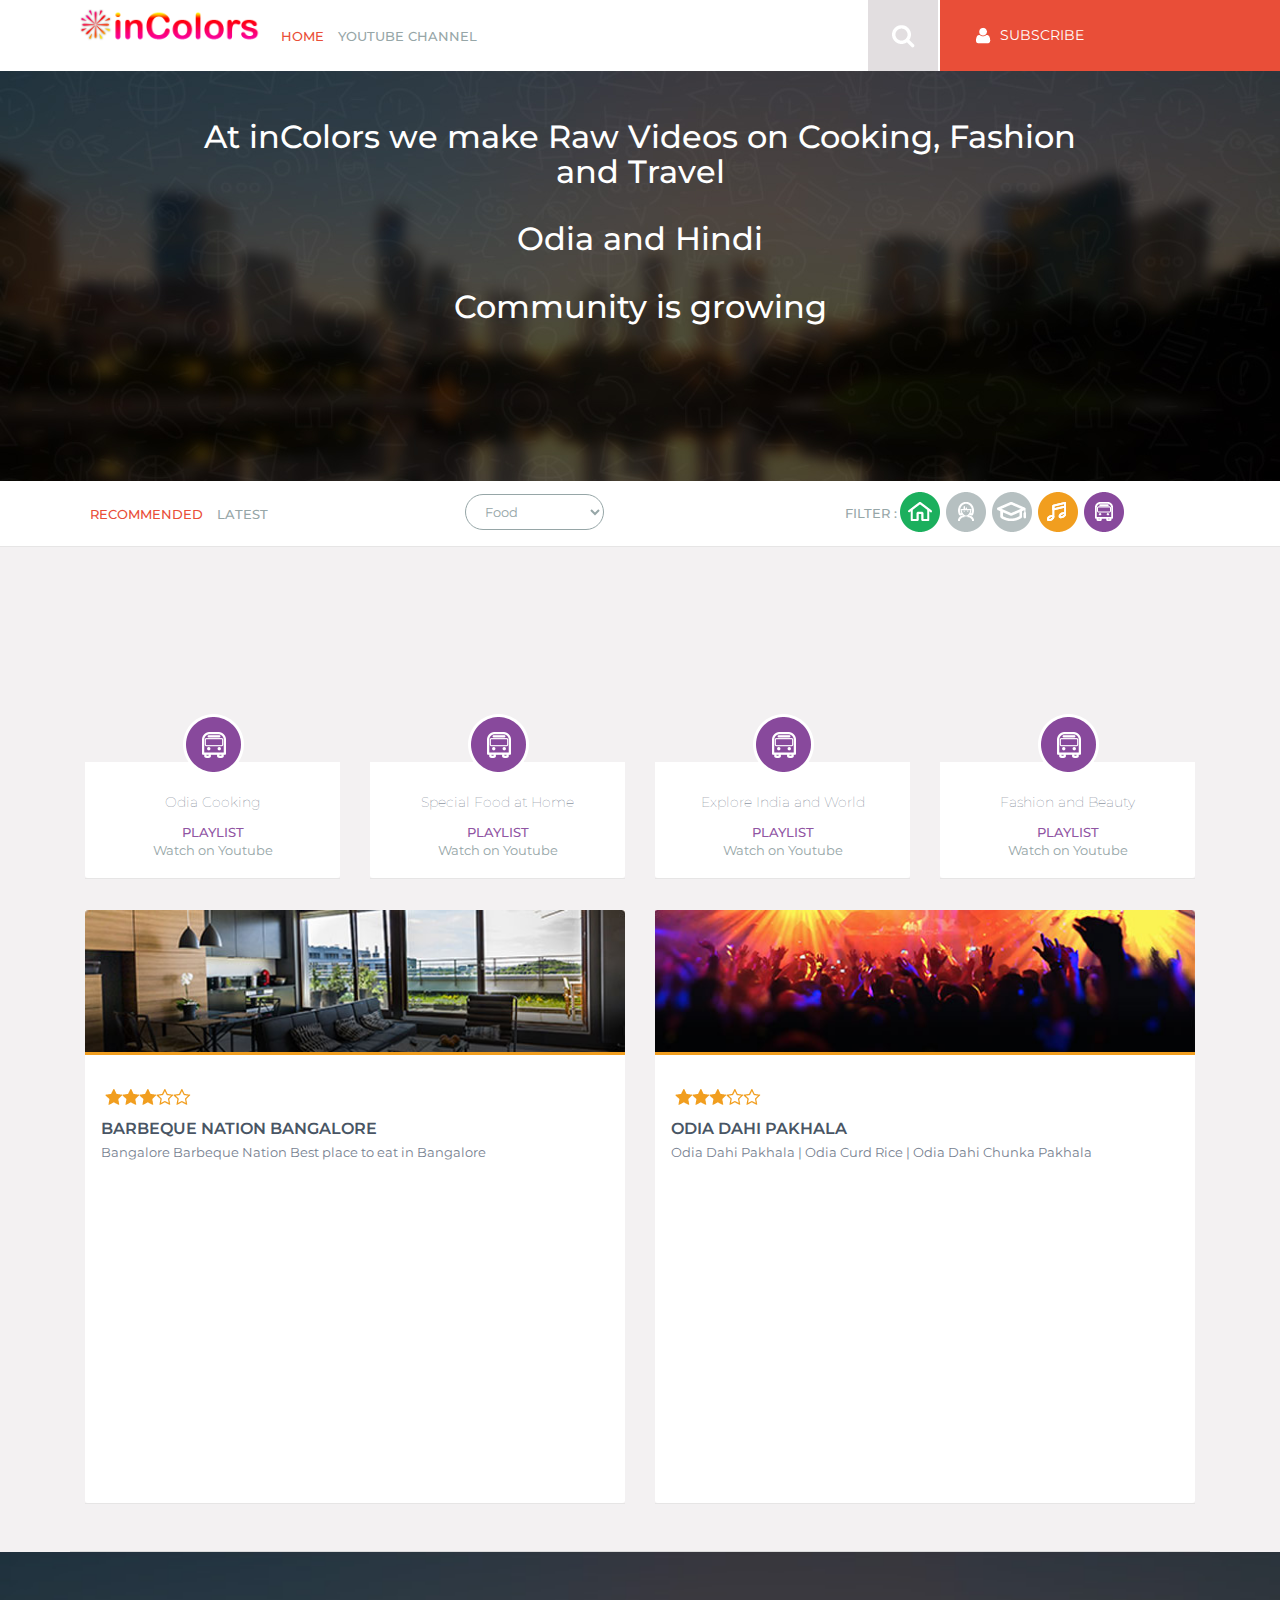
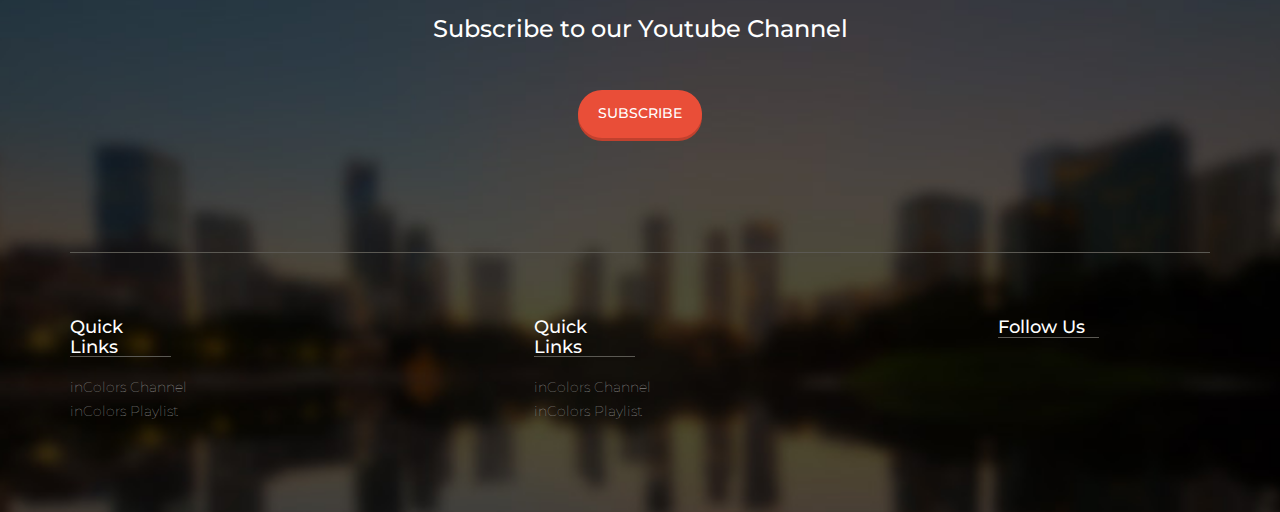
<file: index.html>
<!DOCTYPE HTML>
<html>
<head>
<title>inColors | Youtube Channel | Home</title>
<link href="css/bootstrap.css" rel='stylesheet' type='text/css' />
<!-- jQuery (necessary for Bootstrap's JavaScript plugins) -->
<!-- Custom Theme files -->
<link href="css/style.css" rel='stylesheet' type='text/css' />
<!-- Custom Theme files -->
<meta name="viewport" content="width=device-width, initial-scale=1">
<script type="application/x-javascript"> addEventListener("load", function() { setTimeout(hideURLbar, 0); }, false); function hideURLbar(){ window.scrollTo(0,1); } </script>
<!--webfont-->
<link href='//fonts.googleapis.com/css?family=Montserrat:400,700' rel='stylesheet' type='text/css'>
<script type="text/javascript" src="js/jquery-1.11.1.min.js"></script>
<script type="text/javascript" src="js/login.js"></script>
<script src="js/jquery.easydropdown.js"></script>
<!--Animation-->
<script src="js/wow.min.js"></script>
<link href="css/animate.css" rel='stylesheet' type='text/css' />
<script src="https://apis.google.com/js/platform.js"></script>
<script>
	new WOW().init();
</script>
</head>
<body>
<div class="header">
		   <div class="col-sm-8 header-left">
					 <div class="logo">
						<a href="index.html"><img src="images/logo.png" width="181" alt=""/></a>
					 </div>
					 <div class="menu">
						  <a class="toggleMenu" href="#"><img src="images/nav.png" alt="" /></a>
						    <ul class="nav" id="nav">
						    	<li class="active"><a href="index.html">Home</a></li>
						    	<li><a href="https://www.youtube.com/channel/UCFCqrcxx0D5yYL9Q-RS0pSg">Youtube Channel</a></li>
								<div class="clearfix"></div>
							</ul>
							<script type="text/javascript" src="js/responsive-nav.js"></script>
				    </div>	
				     <!-- start search-->
				      <div class="search-box">
							<div id="sb-search" class="sb-search">
								<form action="https://www.youtube.com/channel/UCFCqrcxx0D5yYL9Q-RS0pSg/search?query=">
									<input class="sb-search-input" placeholder="Search Videos on Youtube" type="text" name="query" id="search">
									<input class="sb-search-submit" type="submit" value="">
									<span class="sb-icon-search"> </span>
								</form>
							</div>
						</div>
						<!----search-scripts---->
						<script src="js/classie.js"></script>
						<script src="js/uisearch.js"></script>
						<script>
							new UISearch( document.getElementById( 'sb-search' ) );
						</script>
						<!----//search-scripts---->						
	    		    <div class="clearfix"></div>
	    	    </div>
	            <div class="col-sm-4 header_right">
	    		      <div id="loginContainer"><a href="#" id="loginButton"><img src="images/login.png"><span>Subscribe</span></a>
						    <div id="loginBox">                
						        <form id="loginForm">
						                <fieldset id="body">
						                	<fieldset>
						                          <label for="email">Subscribe <b>inColors</b> YouTube</label>
						                    </fieldset>
						                	<div class="g-ytsubscribe" data-channelid="UCFCqrcxx0D5yYL9Q-RS0pSg" data-layout="default" data-count="default"></div>
						            	</fieldset>
							      </form>
				              </div>
			             </div>
		                 <div class="clearfix"></div>
	                 </div>
	                <div class="clearfix"></div>
   </div>
   <div class="banner">
   	  <div class="container_wrap">
   		<h1>At inColors we make Raw Videos on Cooking, Fashion and Travel</h1>
		
		<h1>Odia and Hindi</h1>
		<h1>Community is growing</h1>
   	           		
   		    <div class="clearfix"></div>
         </div>
   </div>
   <div class="content_top">
   	  <div class="container">
   		<div class="col-md-4 bottom_nav">
   		   <div class="content_menu">
				<ul>
					<li class="active"><a href="#">Recommended</a></li> 
					<li><a href="#">Latest</a></li> 
				</ul>
			</div>
		</div>
		<div class="col-md-4 content_dropdown1">
		   <div class="content_dropdown">    
			  <select>
					<option selected="dropdown" tabindex="9" style="display:none;color:#eee;">Food</option>
					<option>Cooking</option>
					<option>Travel</option>		
			  </select>
		      
		     </div>
		</div>
		<div class="col-md-4 filter_grid">
			<ul class="filter">
				<li class="fil">Filter :</li>
				<li><a href=""> <i class="icon1"> </i> </a></li>
				<li><a href=""> <i class="icon2"> </i> </a></li>
				<li><a href=""> <i class="icon3"> </i> </a></li>
				<li><a href=""> <i class="icon4"> </i> </a></li>
				<li><a href=""> <i class="icon5"> </i> </a></li>
			</ul>
		</div>
   	</div>
   </div>
   <div class="content_middle">
   	  <div class="container">
   	    <div class="content_middle_box">
          <div class="top_grid">
   			<div class="col-md-3">
   			  <div class="grid1">
   				<div class="view view-first">
                  <div class="index_img2">
				  <iframe width="260" height="160" src="https://www.youtube.com/embed/bXMzLc_SkeU" frameborder="0" allow="accelerometer; autoplay; encrypted-media; gyroscope; picture-in-picture" allowfullscreen></iframe>
				  </div>
   				     <div class="mask">
                        <div class="info"><i class="search"> </i> Show More</div>
                        <ul class="mask_img">
                        	<li class="star"><img src="images/star.png" alt=""/></li>
                        	<li class="set"><img src="images/set.png" alt=""/></li>
                        	<div class="clearfix"> </div>
                        </ul>
                      </div>
                  </div> 
                 <i class="home2"> </i>
   				 <div class="inner_wrap">
   				 	<h3>Odia Cooking</h3>
   				 	<ul class="star1">
   				 	  <h4 class="blue">Playlist</h4>
   				 	  <li><a href="https://www.youtube.com/watch?v=bXMzLc_SkeU&list=PL4q0SC53GoeEn3hyVuKzhDwO9JfQ3QZKv">Watch on Youtube</a></li>
   				 	</ul>
   				 </div>
   			   </div>
   			</div>
   			<div class="col-md-3">
   			  <div class="grid1">
   				<div class="view view-first">
                  <div class="index_img2">
				  <iframe width="260" height="160" src="https://www.youtube.com/embed/87QairvYebU" frameborder="0" allow="accelerometer; autoplay; encrypted-media; gyroscope; picture-in-picture" allowfullscreen></iframe>
				  </div>
   				     <div class="mask">
                        <div class="info"><i class="search"> </i> Show More</div>
                        <ul class="mask_img">
                        	<li class="star"><img src="images/star.png" alt=""/></li>
                        	<li class="set"><img src="images/set.png" alt=""/></li>
                        	<div class="clearfix"> </div>
                        </ul>
                      </div>
                  </div> 
                 <i class="home2"> </i>
   				 <div class="inner_wrap">
   				 	<h3>Special Food at Home</h3>
   				 	<ul class="star1">
   				 	  <h4 class="blue">Playlist</h4>
   				 	  <li><a href="https://www.youtube.com/watch?v=87QairvYebU&list=PL4q0SC53GoeG2iR4RNke9VscEY4p1LblG">Watch on Youtube</a></li>
   				 	</ul>
   				 </div>
   			   </div>
   			</div>
   			<div class="col-md-3">
   			  <div class="grid1">
   				<div class="view view-first">
                  <div class="index_img2">
				  <iframe width="260" height="160" src="https://www.youtube.com/embed/0aWUbunIUKk" frameborder="0" allow="accelerometer; autoplay; encrypted-media; gyroscope; picture-in-picture" allowfullscreen></iframe>
				  </div>
   				     <div class="mask">
                        <div class="info"><i class="search"> </i> Show More</div>
                        <ul class="mask_img">
                        	<li class="star"><img src="images/star.png" alt=""/></li>
                        	<li class="set"><img src="images/set.png" alt=""/></li>
                        	<div class="clearfix"> </div>
                        </ul>
                      </div>
                  </div> 
                 <i class="home2"> </i>
   				 <div class="inner_wrap">
   				 	<h3>Explore India and World</h3>
   				 	<ul class="star1">
   				 	  <h4 class="blue">Playlist</h4>
   				 	  <li><a href="https://www.youtube.com/watch?v=0aWUbunIUKk&list=PL4q0SC53GoeH4bpI7s-R5b1-N535ARl3E">Watch on Youtube</a></li>
   				 	</ul>
   				 </div>
   			   </div>
   			</div>
   			<div class="col-md-3">
   			  <div class="grid1">
   				<div class="view view-first">
                  <div class="index_img2">
				  <iframe width="260" height="160" src="https://www.youtube.com/embed/yusXaWeLIck" frameborder="0" allow="accelerometer; autoplay; encrypted-media; gyroscope; picture-in-picture" allowfullscreen></iframe>
				  </div>
   				     <div class="mask">
                        <div class="info"><i class="search"> </i> Show More</div>
                        <ul class="mask_img">
                        	<li class="star"><img src="images/star.png" alt=""/></li>
                        	<li class="set"><img src="images/set.png" alt=""/></li>
                        	<div class="clearfix"> </div>
                        </ul>
                      </div>
                  </div> 
                 <i class="home2"> </i>
   				 <div class="inner_wrap">
   				 	<h3>Fashion and Beauty</h3>
   				 	<ul class="star1">
   				 	  <h4 class="blue">Playlist</h4>
   				 	  <li><a href="https://www.youtube.com/watch?v=yusXaWeLIck&list=PL4q0SC53GoeFrOLyq8i9FNSKXWtcyL1SN">Watch on Youtube</a></li>
   				 	</ul>
   				 </div>
   			   </div>
   			</div>
   			<div class="clearfix"> </div>
   		</div>
   	    
   		
   		<div class="bottom_grid wow bounce" data-wow-delay="0.4s">
   		  <div class="col-md-6">
   			   <div class="grid1">
   			     <div class="index_img1"><img src="images/pic4.jpg" class="img-responsive" alt=""/></div>
   				  <div class="inner_wrap1">
   				 	<ul class="item_module">
   				 	 	<li class="module_right">
   				 	 		<img src="images/m_star.png" class="img-responsive" alt=""/>
   				 	 		<h5>Barbeque Nation Bangalore</h5>
   				 	 		<p>
									Bangalore Barbeque Nation
									Best place to eat in Bangalore
							</p>
							<p>
						
							<iframe width="500" height="315" src="https://www.youtube.com/embed/bmmMIgM4Qpw" frameborder="0" allow="accelerometer; autoplay; encrypted-media; gyroscope; picture-in-picture" allowfullscreen></iframe>
							</p>							
   				 	 	</li>
   				 	 	<div class="clearfix"> </div>
   				 	 </ul>
   				  </div>
   			   </div>
   			</div>
   			
   			<div class="col-md-6">
   			   <div class="grid1">
   			     <div class="index_img1"><img src="images/pic5.jpg" class="img-responsive" alt=""/></div>
   				  <div class="inner_wrap1">
   				 	<ul class="item_module">
   				 	 	<li class="module_right">
   				 	 		<img src="images/m_star.png" class="img-responsive" alt=""/>
   				 	 		<h5>Odia Dahi Pakhala</h5>
   				 	 		<p>
									Odia Dahi Pakhala | Odia Curd Rice | Odia Dahi Chunka Pakhala
							</p>
							<p>
						
							<iframe width="500" height="315" src="https://www.youtube.com/embed/N_e_l1SDwQI" frameborder="0" allow="accelerometer; autoplay; encrypted-media; gyroscope; picture-in-picture" allowfullscreen></iframe>
							</p>							
   				 	 	</li>
   				 	 	<div class="clearfix"> </div>
   				 	 </ul>
   				  </div>
   			   </div>
   			</div>		
   			<div class="clearfix"></div>
   			</div>
   		  </div>
   		  
   		  </div>
   	  </div>
   </div>
   <div class="footer">
   	<div class="container">
   	 <div class="footer_top">
   	   <h3>Subscribe to our Youtube Channel</h3>
   	   <form action="https://www.youtube.com/channel/UCFCqrcxx0D5yYL9Q-RS0pSg?sub_confirmation=1">
		
		    <label class="btn1 btn2 btn-2 btn-2g"> <input name="submit" type="submit" id="submit" value="Subscribe"> </label>
		    <div class="clearfix"> </div>
			 	    
	   </form>
	   
	    <br /><br />
	   	<script type="text/javascript" language="javascript">
		  var aax_size='728x90';
		  var aax_pubname = 'incolors-21';
		  var aax_src='302';
		</script>
		<script type="text/javascript" language="javascript" src="http://c.amazon-adsystem.com/aax2/assoc.js"></script>
	  </div>
	  <div class="footer_grids">
	     <div class="footer-grid">
			<h4>Quick Links</h4>
			<ul class="list1">
				<li><a href="https://www.youtube.com/channel/UCFCqrcxx0D5yYL9Q-RS0pSg">inColors Channel</a></li>
				<li><a href="https://www.youtube.com/channel/UCFCqrcxx0D5yYL9Q-RS0pSg/playlists">inColors Playlist</a></li>
			</ul>
		  </div>
		  <div class="footer-grid">
			<h4>Quick Links</h4>
			<ul class="list1">
				<li><a href="https://www.youtube.com/channel/UCFCqrcxx0D5yYL9Q-RS0pSg">inColors Channel</a></li>
				<li><a href="https://www.youtube.com/channel/UCFCqrcxx0D5yYL9Q-RS0pSg/playlists">inColors Playlist</a></li>
			</ul>
		  </div>
		  <div class="footer-grid last_grid">
			<h4>Follow Us</h4>
			<ul class="footer_social wow fadeInLeft" data-wow-delay="0.4s">
			  <li><a href="https://www.youtube.com/channel/UCFCqrcxx0D5yYL9Q-RS0pSg"><i class="u_tube"> </i> </a></li>
		 	</ul>
		 	<div class="copy wow fadeInRight" data-wow-delay="0.4s">
              <p>© inColors Creative </p>
	        </div>
		  </div>
		  <div class="clearfix"> </div>
	   </div>
      </div>
   </div>
</body>
</html>
</file>
<file: css/style.css>
h4, h5, h6,
h1, h2, h3 {margin-top: 0;}
ul, ol {margin: 0;}
p {margin: 0;}
html, body{
   font-family: 'Montserrat', sans-serif;
   font-size: 100%;
   background:#fff; 
}
body a{
	transition:0.5s all;
	-webkit-transition:0.5s all;
	-moz-transition:0.5s all;
	-o-transition:0.5s all;
	-ms-transition:0.5s all;
}
.header{
	background:#fff;
	padding:0;
	margin-left: 16em;
}
.header-left{
	/*--float: left;
	width:65.55555%;--*/
	padding: 9px 0;
}
.search-box {
	float: left;
}
.logo{
	float: left;
	margin-right: 5%;
	width: 19.5555%;
}
.menu{
	 float:left;
	 margin: 13px 0 0;
	 width:74.5555%;
}
.menu li{
	display:inline-block;
}
.menu li:first-child{
   	margin-left:0;
}
.menu li a{
  	display: block;
	font-size: 0.85em;
	text-transform: uppercase;
	margin: 5px 10px;
	color:#96a6a7;
	padding:0;
	-webkit-transition: all 0.3s ease;
	-moz-transition: all 0.3s ease;
	-o-transition: all 0.3s ease;
	transition: all 0.3s ease;
	font-weight:500;
}
.menu li a:hover ,.menu li.active a{
	 background:#fff;
	 color:#e94e38;
} 
#nav .current a {
	 color:red;
}
.toggleMenu {
    display:  none;
  	padding:4px 5px 0px 5px;
}
.nav:before,
.nav:after {
    content: " "; 
    display: table; 
}
.nav:after {
    clear: both;
}
.nav ul {
    list-style: none;
}
@media screen and (max-width:800px) {
	.active {
        display: block;
    }
    .menu li a{
    	text-align:left;
    	border-radius:0;
    	-webkit-border-radius:0;
    	-moz-border-radius:0;
    	-o-border-radius:0;
    }
    .nav {
	    list-style: none;
		width: 95%;
		position: absolute;
		right: 20px;
		background: #222;
		top: 72px;
		z-index: 111;
    }
    .nav:after {
		content: '';
		position: absolute;
		right:18px;
		top: -9px;
		border-left:10px solid rgba(0, 0, 0, 0);
		border-right:10px solid rgba(0, 0, 0, 0);
		border-bottom:10px solid #333;
	}
    .menu li a span.messages{
    	text-align:center;
    	top:15px;
    }
    .nav li ul{
    	width:100%;   	
    }
    .menu ul{
    	margin:0;
    }
    .nav > li.hover > ul {
        width:100%;
    }
    .nav > li {
        float: none;
        display:block;
    }
    .nav ul {
        display: block;
        width: 100%;
    }
   .nav > li.hover > ul , .nav li li.hover ul {
        position: static;
    }
    .nav li a{
    	border-top:1px solid #333;
    }
     .nav li:first-child a{
     	border-top:none;
     }
 }
.header_right{
	/*--float:right;
	width:32.5555%;--*/
	padding:0;
}
.sb-search {
	position: absolute;
	top:0;
	right:-10px;
	width: 0%;
	min-width:70px;
	height:71px;
	float: right;
	overflow: hidden;
	-webkit-transition: width 0.3s;
	-moz-transition: width 0.3s;
	transition: width 0.3s;
	-webkit-backface-visibility: hidden;
}
.sb-search-input {
	position: absolute;
	top: 0;
	left: 0px;
	border: none;
	outline: none;
	background:#e94e38;
	width: 100%;
	height:71px;
	margin: 0;
	z-index: 10;
	padding: 5px 20px;
	font-size: 13px;
	color: #ffffff;
}
.sb-search-input::-webkit-input-placeholder {
	color: #ffffff;
}
.sb-search-input:-moz-placeholder {
	color: #ffffff;
}
.sb-search-input::-moz-placeholder {
	color: #efb480;
}
.sb-search-input:-ms-input-placeholder {
	color: #ffffff;
}
.sb-icon-search,.sb-search-submit  {
	width:70px;
	height:71px;
	display: block;
	position: absolute;
	right: 0;
	top: 0;
	padding: 0;
	margin: 0;
	line-height:71px;
	text-align: center;
	cursor: pointer;
}
.sb-search-submit {
	background: #333 url('../images/h_search.png') no-repeat 21px 22px;
	-ms-filter: "progid:DXImageTransform.Microsoft.Alpha(Opacity=0)"; /* IE 8 */
    filter: alpha(opacity=0); /* IE 5-7 */
   	color: transparent;
	border: none;
	outline: none;
	z-index: -1;
	-webkit-appearance: none;
}
.sb-icon-search {
	color: #FFF;
	background:#e2dee0 url('../images/h_search.png') no-repeat 21px 22px;
	z-index: 90;
}
/* Open state */
.sb-search.sb-search-open,.no-js .sb-search {
	width:40%;
}
.sb-search.sb-search-open .sb-icon-search,.no-js .sb-search .sb-icon-search {
	color: #fff;
	z-index: 11;
}
.sb-search.sb-search-open .sb-search-submit,.no-js .sb-search .sb-search-submit {
	z-index: 90;
}
/********** Login *************/
#loginContainer {
    position:relative;
    background:#e94e38;
    padding:1.5em 2em;
}
#loginContainer a span{
   padding:0px 0px 0 5px;
	color: #fff;
	text-transform: uppercase;
	font-size: 0.85em;
}
/* Login Button */
#loginButton { 
    display:inline-block;  
    position:relative;
    z-index:30;
    cursor:pointer;
}
/* Login Box */
#loginBox {
    position:absolute;
	top:81px;
	left:0;
    display:none;
    z-index:29;
}
#loginForm:after {
	content: '';
	position: absolute;
	right: 25px;
	top: -10px;
	border-left:10px solid rgba(0, 0, 0, 0);
	border-right:10px solid rgba(0, 0, 0, 0);
	border-bottom: 10px solid #f0f0f0;
}
/* Login Form */
#loginForm {
	width: 451px;
	background: #fff;
	border: none;
}
#loginForm fieldset {
    margin:0 0 15px 0;
    display:block;
    border:0;
    padding:0;
}
fieldset#body {
    border-radius:3px;
    -webkit-border-radius:3px;
    -moz-border-radius:3px;
    -o-border-radius:3px;
    padding:15px 15px;
    margin:0;
}
#loginForm #checkbox {
    width:auto;
    margin:3px 6px 0 0;
    float:left;
    padding:0;
    border:0;
    *margin:-3px 9px 0 0; /* IE7 Fix */
}
#body label {
    color:#000;
    margin:10px 0 0 0;
    display:block;
    float:left;
    font-size:0.85em;
    font-weight: 400;
}
#loginForm #body fieldset label{
    display:block;
    float:none;
    margin:0 0 6px 0;
}
#body label i{
	color:#000;
	font-size:1em;
	font-style:normal;
}
/* Default Input */
#loginForm input {
    width:92%;
    border:1px solid #DADADA;
	color: #222;
	background:#FFF;
    padding:6px;
	font-size: 0.8125em;
    -webkit-apperance:none;
}
/* Sign In Button */
#loginForm #login {
	width: auto;
	float: left;
	background: #e94e38;
	color:#fff;
	font-size: 0.8725em;
	padding: 8px 20px;
	border: none;
	margin: 0 12px 0 0;
	cursor: pointer;
	transition: all .5s;
	-webkit-transition: all .5s;
	-moz-transition: all .5s;
	-o-transition: all .5s;
}
#loginForm #login:hover {
	background:#1db05e;
}
/* Forgot your password */
#loginForm span{
    display:block;
    padding:0px 0px 15px 15px;
}
#loginForm span a{
	color:#000;
	font-size:0.85em;
    font-weight:500;
    background: none;
	border: none;
	box-shadow: none;
}
#loginForm span a:hover{
	text-decoration:underline;
}
input:focus {
    outline:none;
}
a#loginButton img {
	vertical-align: bottom;
}
.banner{
	background: url(../images/banner.jpg) no-repeat center top;
	background-size:cover;
	-webkit-background-size:cover;
	-moz-background-size:cover;
	-o-background-size:cover;
	min-height:410px;
	text-align:center;
	padding-top:3em;
}
.container_wrap{
	margin:0 auto;
	width:70%;
}
.dropdown-buttons{
	margin-bottom: 1em;
}
.banner h1{
	color: #fff;
	font-size: 2em;
	font-weight: 500;
	margin-bottom: 1em;
}
.banner input[type="text"] {
	background: rgba(111, 111, 111, 0.17);
	transition: border-color 0.3s;
	-o-transition: border-color 0.3s;
	-ms-transition: border-color 0.3s;
	-moz-transition: border-color 0.3s;
	-webkit-transition: border-color 0.3s;
	-webkit-appearance: none;
	border: 1px solid #5b5953;
	outline: none;
	font-size: 1.1em;
	padding: 17px;
	color: #fff;
	width: 47%;
	text-transform: lowercase;
	border-radius: 100px;
	-webkit-border-radius: 100px;
	-moz-border-radius: 100px;
	-o-border-radius: 100px;
	font-weight: 300;
	margin-bottom: 2em;
}
/**** Drop Down *********/
.dropdown-button select {
    width: 90%;
    outline: none;
    color: #fff;
    font-size: 1.1em;
    border: 1px solid #635656;
    padding: 14px 0px 14px 25px;
    border-radius: 50px;
    background: none;
}
option {
    background: #E94E38;
	color:#fff;
}
.content_dropdown select {
    width: 90%;
    outline: none;
    color: #96a6a7;
    font-size: 0.8125em;
    border: 1px solid #96a6a7;
    padding: 8px 0px 8px 15px;
    border-radius: 50px;
    background: none;
}
/**** Drop Down *********/
/* PREFIXED CSS */
.flat,
.flat div,
.flat li,
.flat div::after,
.flat .carat,
.flat .carat:after,
.flat .selected::after,
.flat:after{
	/*---webkit-transition: all 150ms ease-in-out;
	-moz-transition: all 150ms ease-in-out;
	-ms-transition: all 150ms ease-in-out;
	transition: all 150ms ease-in-out;--*/
}
.flat .selected::after,
.flat.scrollable div::after{
	-webkit-pointer-events: none;
	-moz-pointer-events: none;
	-ms-pointer-events: none;
	pointer-events: none;
}
/* WRAPPER */
.dropdown-button:first-child{
	margin-left:0;
}
.dropdown-button{
	margin-left:25px;
	width:22%;
}
.dropdown-button{
	display:inline-block;
}
.flat{
	position: relative;	
	cursor: pointer;
	font-weight:600;
	background:rgba(111, 111, 111, 0.17);
	color:#898989;
	border-radius:100px;	
	-webkit-border-radius:100px;	
	-moz-border-radius:100px;	
	-o-border-radius:100px;	
	-webkit-user-select: none;
	-moz-user-select: none;
	user-select: none;
	border:1px solid #5b5953;
}
.flat.open{
	z-index: 2;
}
.flat:hover,
.flat.focus{
	color:#666;
}
/* OLD SELECT (HIDDEN) */
.flat .old{
	position: absolute;
	left: 0;
	top: 0;
	height: 0;
	width: 0;
	overflow: hidden;
}
.flat select{
	position: absolute;
	left: 0px;
	top: 0px;
}
.flat.touch select{
	left: 0;
	top: 0;
	width: 100%;
	height: 100%;
	opacity: 0;
}
/* SELECTED FEEDBACK ITEM */ 
.flat .selected {
    color:#fff;
}
.flat .selected,
.flat li{
	display: block;
	font-size: 1.1em;
	padding:14px 0px 14px 25px;
	overflow: hidden;
	white-space: nowrap;
	text-align: left;
	font-weight: 300;
}
.flat .selected::after{
	content: '';
	position: absolute;
	right: 0;
	top: 0;
	bottom: 0;
	padding:20px 20px;
	background:url(../images/img-sprite.png) no-repeat -7px 18px;
	border-radius: 0 5px 5px 0;
	-webkit-border-radius: 0 5px 5px 0;
	-moz-border-radius: 0 5px 5px 0;
	-o-border-radius: 0 5px 5px 0;
}
.flat:hover .selected::after,
.flat.focus .selected::after{
	background:url(../images/img-sprite.png) no-repeat -44px 19px;
}
/* DROP DOWN WRAPPER */
.flat div{
	position: absolute;
	height: 0;
	left: 0;
	right: 0;
	top: 100%;
	margin-top:1px;
	background:#e94e38;
	overflow: hidden;
	opacity: 0;
	color: #FFF;
	border-radius: 5px;
	-webkit-border-radius: 5px;
	-moz-border-radius: 5px;
	-o-border-radius: 5px;
}
/* Height is adjusted by JS on open */
.flat.open div{
	opacity: 1;
	z-index: 2;
}
/* FADE OVERLAY FOR SCROLLING LISTS */
.flat.scrollable div::after{
	content: '';
	position: absolute;
	left: 0;
	right: 0;
	bottom: 0;
	height: 50px;
}
.flat.scrollable.bottom div::after{
	opacity: 0;
}
/* DROP DOWN LIST */
.flat ul{
	position: absolute;
	left: 0;
	top: 0;
	height: 100%;
	width: 100%;
	padding:0;
	list-style: none;
	overflow: hidden;
	border-radius: 5px;
	-webkit-border-radius: 5px;
	-moz-border-radius: 5px;
	-o-border-radius: 5px;
}
.flat.scrollable.open ul{
	overflow-y: auto;
}
/* DROP DOWN LIST ITEMS */
.flat li{
	list-style: none;
	padding: 6px 10px;
	font-size: 1em;
	font-weight: 400;
}
.flat li:last-child {
    border-bottom: 0;
}
/* .focus class is also added on hover */
.flat li:hover{
	background-color:#DD3E27;
}
.flat li.focus{
	background:#DD3E27;
	position: relative;
	z-index: 3;
	color:#FFF;
}
.flat li.active{
    background-color:#DD3E27;
	color: #fff;
}
.quote_button a{
    display:inline-block;
    color:#FFF;
    font-size:1.2em;
    font-weight:400;
    background:#7accc8;
    padding:20px 60px;
    border-bottom:4px solid #45A39E;
    border-radius:3px;
   -webkit-border-radius:3px;
   -moz-border-radius:3px;
   -o-border-radius:3px;
    -webkit-transition: all 0.3s ease;
    -moz-transition: all 0.3s ease;
	-o-transition: all 0.3s ease;
	transition: all 0.3s ease;
}
.banner input[type="submit"], .footer input[type="submit"] {
	-webkit-appearance: none;
	cursor: pointer;
	border: none;
	outline: none;
	background: none;
	text-transform: uppercase;
}
.btn-2g {
	border-radius: 40px;
	-webkit-border-radius: 40px;
	-moz-border-radius: 40px;
	-o-border-radius: 40px;
}
.btn-2 {
	background: #cb4e4e;
	color: #fff;
	box-shadow: 0 3px #c1412e;
	-webkit-transition: none;
	-moz-transition: none;
	transition: none;
}
.btn1 {
	border: none;
	font-family: inherit;
	font-size: inherit;
	color: inherit;
	background: none;
	cursor: pointer;
	padding:15px 30px;
	display: inline-block;
	text-transform: uppercase;
	letter-spacing: 1px;
	font-weight: 500;
	outline: none;
	position: relative;
	-webkit-transition: all 0.3s;
	-moz-transition: all 0.3s;
	transition: all 0.3s;
	background: #e94e38;
	color: #fff;
	font-size: 1.1em;
	text-shadow: -1px 0px 1px rgba(214, 214, 214, 0.59);
	-webkit-text-shadow: -1px 0px 1px rgba(214, 214, 214, 0.59);
	-moz-text-shadow: -1px 0px 1px rgba(214, 214, 214, 0.59);
	-o-text-shadow: -1px 0px 1px rgba(214, 214, 214, 0.59);
}
.btn-2g:hover {
	top: 2px;
}
.btn:after {
	content: '';
	position: absolute;
	z-index: -1;
	-webkit-transition: all 0.3s;
	-moz-transition: all 0.3s;
	transition: all 0.3s;
}
/*--content--*/
.content_top{
	background:#fff;
	padding:13px 0 5px;
	border-bottom: 1px solid #E6E5E5;
}
.content_menu ul{
	margin-top:1px;
	padding:0;
	list-style:none;
}
.content_menu ul li {
	display: inline-block;
}
.content_menu ul li a {
	color: #96a6a7;
	display: block;
	margin: 10px;
	text-transform:uppercase;
	font-size:0.8125em;
	font-weight:500;
}
.content_menu ul li a:hover, .content_menu ul li.active a {
	color:#e94e38;
}
.metro{
	position: relative;	
	cursor: pointer;
	font-weight:600;
	background:#fff;
	color:#898989;
	border-radius:100px;	
	-webkit-border-radius:100px;	
	-moz-border-radius:100px;	
	-o-border-radius:100px;	
	-webkit-user-select: none;
	-moz-user-select: none;
	user-select: none;
	border:1px solid #b2bebe;
}
.metro.open{
	z-index: 2;
}
.metro:hover,
.metro.focus{
	color:#666;
}
/* OLD SELECT (HIDDEN) */
.metro .old{
	position: absolute;
	left: 0;
	top: 0;
	height: 0;
	width: 0;
	overflow: hidden;
}
.metro select{
	position: absolute;
	left: 0px;
	top: 0px;
}
.metro.touch select{
	left: 0;
	top: 0;
	width: 100%;
	height: 100%;
	opacity: 0;
}
/* SELECTED FEEDBACK ITEM */ 
.metro .selected {
    color: #96a6a7;
}
.metro .selected:hover{
	color:#e94e38;
}
.metro .selected,
.metro li{
	display: block;
	font-size:0.8125em;
	padding:8px 0px 8px 15px;
	overflow: hidden;
	white-space: nowrap;
	text-align: left;
	font-weight:500;
	text-transform:uppercase;
}
.metro .selected::after{
	content: '';
	position: absolute;
	right: 0;
	top: 0;
	bottom: 0;
	padding:18px;
	background:url(../images/img-sprite.png) no-repeat -85px 8px;
	border-radius: 0 5px 5px 0;
	-webkit-border-radius: 0 5px 5px 0;
	-moz-border-radius: 0 5px 5px 0;
	-o-border-radius: 0 5px 5px 0;
}
.metro:hover .selected::after,
.metro.focus .selected::after{
	/*-background:url(../images/img-sprite.png) no-repeat -44px 19px;--*/
}
/* DROP DOWN WRAPPER */
.metro div{
	position: absolute;
	height: 0;
	left: 0;
	right: 0;
	top: 100%;
	margin-top:1px;
	background:#e94e38;
	overflow: hidden;
	opacity: 0;
	color: #FFF;
	border-radius: 5px;
	-webkit-border-radius: 5px;
	-moz-border-radius: 5px;
	-o-border-radius: 5px;
}
/* Height is adjusted by JS on open */
.metro.open div{
	opacity: 1;
	z-index: 2;
}
/* FADE OVERLAY FOR SCROLLING LISTS */
.metro.scrollable div::after{
	content: '';
	position: absolute;
	left: 0;
	right: 0;
	bottom: 0;
	height: 50px;
}
.metro.scrollable.bottom div::after{
	opacity: 0;
}
/* DROP DOWN LIST */
.metro ul{
	position: absolute;
	left: 0;
	top: 0;
	height: 100%;
	width: 100%;
	padding:0;
	list-style: none;
	overflow: hidden;
	border-radius: 5px;
	-webkit-border-radius: 5px;
	-moz-border-radius: 5px;
	-o-border-radius: 5px;
}
.metro.scrollable.open ul{
	overflow-y: auto;
}
/* DROP DOWN LIST ITEMS */
.metro li{
	list-style: none;
	padding: 6px 10px;
	font-size:0.85em;
	font-weight: 400;
	text-transform: lowercase;
}
.metro li:last-child {
    border-bottom: 0;
}
/* .focus class is also added on hover */
.metro li:hover{
	background-color:#DD3E27;
}
.metro li.focus{
	background:#DD3E27;
	position: relative;
	z-index: 3;
	color:#FFF;
}
.metro li.active{
    background-color:#DD3E27;
	color: #fff;
}
.content_dropdown:first-child {
	margin-left: 0;
}
.content_dropdown {
	display: inline-block;
}
.content_dropdown {
	margin-left:15px;
	width:38%;
}
ul.filter {
	padding: 0;
	list-style: none;
	margin-top: -5px;
}
ul.filter h3{
	font-size:0.8125em;
	color:red;
	text-transform:uppercase;
}
ul.filter li.fil{
	float: left;
	margin: 15px 10px 0 0;
	font-size: 0.8125em;
	text-transform: uppercase;
	font-weight:500;
	color: #96a6a7;
}
ul.filter li {
	display: inline-block;
}
ul.filter li:first-child {
	margin-left: 0;
}
ul.filter li a i {
	width: 45px;
	height: 45px;
	display: block;
	background: url(../images/img-sprite.png)no-repeat;
}
ul.filter li a i:hover{
	opacity:0.8;
}
ul.filter li a i.icon1{
	background-position:-7px -39px;
}
ul.filter li a i.icon2{
	background-position:-56px -39px;
}
ul.filter li a i.icon3{
	background-position:-106px -39px;
}
ul.filter li a i.icon4{
	background-position:-156px -39px;
}
ul.filter li a i.icon5{
	background-position:-207px -39px;
}
.grid1{
	position:relative;
	box-shadow: 0 1px 0px #E6E5E5;
	-webkit-box-shadow: 0 1px 0px #E6E5E5;
	-moz-box-shadow: 0 1px 0px #E6E5E5;
	-o-box-shadow: 0 1px 0px #E6E5E5;
}
.sale {
	font-size: 14px;
	font-weight: 500;
	color: #fff;
	background-color: #1baf5d;
	line-height: 23px;
	padding: 3px 14px;
	position: absolute;
	top: 7px;
	right: 20px;
	text-transform: uppercase;
	border-radius: 100px;
	-webkit-border-radius: 100px;
	-moz-border-radius: 100px;
	-o-border-radius: 100px;
}
.view:hover .sale{
	display:none;
}
i.home{
	width: 67px;
	height: 67px;
	background: url(../images/img-sprite.png)no-repeat -7px -93px;
	display: block;
	position: absolute;
	bottom:100px;
	right:93px;
}
i.home1{
	width: 67px;
	height: 67px;
	background: url(../images/img-sprite.png)no-repeat -91px -93px;
	display: block;
	position: absolute;
	bottom:100px;
	right:93px;
}
i.home2{
	width: 67px;
	height: 67px;
	background: url(../images/img-sprite.png)no-repeat -170px -94px;
	display: block;
	position: absolute;
	bottom:100px;
	right:93px;
}
i.b_home {
	width: 67px;
	height: 67px;
	background: url(../images/img-sprite.png)no-repeat -7px -93px;
	display: block;
	position: absolute;
	bottom: 110px;
	right: 93px;
}
i.b_home1{
	width: 67px;
	height: 67px;
	background: url(../images/img-sprite.png)no-repeat -91px -93px;
	display: block;
	position: absolute;
	bottom:110px;
	right: 93px;
}
.index_img img{
	border-bottom:3px solid #1baf5d;
}
.index_img1 img{
	border-bottom:3px solid #f19e1f;
}
.index_img2 img{
	border-bottom:3px solid #88499c;
}
.content_middle{
	background:#f3f1f2;
	
}
.view {
   overflow: hidden;
   position: relative;
   text-align: center;
   cursor: default;
   border-top-left-radius: 3px;
   -webkit-border-top-left-radius: 3px;
   -moz-border-top-left-radius: 3px;
   -o-border-top-left-radius: 3px;
   border-top-right-radius: 3px;
   -webkit-border-top-right-radius: 3px;
   -moz-border-top-right-radius: 3px;
   -o-border-top-right-radius: 3px;
}
i.search{
	width:20px;
	height:20px;
	background:url(../images/search.png)no-repeat;
	float:left;
}
.view .mask,.view .content {
	position: absolute;
	overflow: hidden;
	top: 0;
	left: 0;
	cursor: pointer;
	width: 258px;
	height: 173px;
}
.view img {
   display: block;
   position: relative;
}
.view h2 {
   text-transform: uppercase;
   color: #fff;
   text-align: center;
   position: relative;
   font-size: 17px;
   padding: 10px;
   background: rgba(0, 0, 0, 0.8);
   margin: 20px 0 0 0;
}
ul.mask_img {
	list-style: none;
	padding: 0 3em;
	margin-top: 1em;
}
ul.mask_img li.star{
	float:left;
	margin-right:2em;
}
ul.mask_img li.set{
	float:left;
}
.info {
    display: inline-block;
	text-decoration: none;
	padding: 8px 20px 5px;
	background: none;
	color: #fff;
	text-transform: uppercase;
	border: 2px solid #fff;
	border-radius: 100px;
	-webkit-border-radius: 100px;
	-moz-border-radius: 100px;
	-o-border-radius: 100px;
	font-size: 0.8125em;
	margin: 2em 0 1em;
	font-weight:100;
}
h3.m_4{
	text-align:center;
	padding:5% 0;
}
h3.m_4 a{
	color:#555;
	text-transform:uppercase;
	font-size:1em;
}
h3.m_4 a:hover{
	color:#FFA540;
}
p.m_5{
	text-align:center;
	color:#999;
	font-size:0.85em;
}
.view-first img {
   -webkit-transition: all 0.2s linear;
   -moz-transition: all 0.2s linear;
   -o-transition: all 0.2s linear;
   -ms-transition: all 0.2s linear;
   transition: all 0.2s linear;
}
.view-first .mask {
   -ms-filter: "progid: DXImageTransform.Microsoft.Alpha(Opacity=0)";
   filter: alpha(opacity=0);
   opacity: 0;
   background-color:rgba(136, 73, 156, 0.68);
   -webkit-transition: all 0.4s ease-in-out;
   -moz-transition: all 0.4s ease-in-out;
   -o-transition: all 0.4s ease-in-out;
   -ms-transition: all 0.4s ease-in-out;
   transition: all 0.4s ease-in-out;
   border-bottom:3px solid #1baf5d;
}
.view-first h2 {
   -webkit-transform: translateY(-100px);
   -moz-transform: translateY(-100px);
   -o-transform: translateY(-100px);
   -ms-transform: translateY(-100px);
   transform: translateY(-100px);
   -ms-filter: "progid: DXImageTransform.Microsoft.Alpha(Opacity=0)";
   filter: alpha(opacity=0);
   opacity: 0;
   -webkit-transition: all 0.2s ease-in-out;
   -moz-transition: all 0.2s ease-in-out;
   -o-transition: all 0.2s ease-in-out;
   -ms-transition: all 0.2s ease-in-out;
   transition: all 0.2s ease-in-out;
}
.view-first ul.mask_img {
   -webkit-transform: translateY(100px);
   -moz-transform: translateY(100px);
   -o-transform: translateY(100px);
   -ms-transform: translateY(100px);
   transform: translateY(100px);
   -ms-filter: "progid: DXImageTransform.Microsoft.Alpha(Opacity=0)";
   filter: alpha(opacity=0);
   opacity: 0;
   -webkit-transition: all 0.2s linear;
   -moz-transition: all 0.2s linear;
   -o-transition: all 0.2s linear;
   -ms-transition: all 0.2s linear;
   transition: all 0.2s linear;
}
.view-first:hover img {
   -webkit-transform: scale(1.1,1.1);
   -moz-transform: scale(1.1,1.1);
   -o-transform: scale(1.1,1.1);
   -ms-transform: scale(1.1,1.1);
   transform: scale(1.1,1.1);
}
.view-first a.info {
   -ms-filter: "progid: DXImageTransform.Microsoft.Alpha(Opacity=0)";
   filter: alpha(opacity=0);
   opacity: 0;
   -webkit-transition: all 0.2s ease-in-out;
   -moz-transition: all 0.2s ease-in-out;
   -o-transition: all 0.2s ease-in-out;
   -ms-transition: all 0.2s ease-in-out;
   transition: all 0.2s ease-in-out;
}
.view-first:hover .mask {
   -ms-filter: "progid: DXImageTransform.Microsoft.Alpha(Opacity=100)";
   filter: alpha(opacity=100);
   opacity: 1;
}
.view-first:hover h2,
.view-first:hover ul.mask_img,
.view-first:hover a.info {
   -ms-filter: "progid: DXImageTransform.Microsoft.Alpha(Opacity=100)";
   filter: alpha(opacity=100);
   opacity: 1;
   -webkit-transform: translateY(0px);
   -moz-transform: translateY(0px);
   -o-transform: translateY(0px);
   -ms-transform: translateY(0px);
   transform: translateY(0px);
}
.view-first:hover ul.mask_img {
   -webkit-transition-delay: 0.1s;
   -moz-transition-delay: 0.1s;
   -o-transition-delay: 0.1s;
   -ms-transition-delay: 0.1s;
   transition-delay: 0.1s;
}
.inner_wrap, .inner_wrap2{
	background:#fff;
	padding:2em 1em 1em;
	text-align:center;
	border-bottom-left-radius: 3px;
   -webkit-border-bottom-left-radius: 3px;
   -moz-border-bottom-left-radius: 3px;
   -o-border-bottom-left-radius: 3px;
   border-bottom-right-radius: 3px;
   -webkit-border-bottom-right-radius: 3px;
   -moz-border-bottom-right-radius: 3px;
   -o-border-bottom-right-radius: 3px;
}
.inner_wrap h3, .inner_wrap2 h3{
	color: #566375;
	font-size: 0.85em;
	font-weight: 100;
	line-height: 1.3em;
	margin-bottom: 1em;
}
ul.star1{
	padding:0;
	list-style:none;
}
ul.star1 li a{
	font-size:0.8125em;
	color:#96a6a7;
}
ul.star1 li a img {
	padding-right: 5px;
}
h4.green, h4.yellow, h4.blue{
	color:#1baf5d;
	text-transform:uppercase;
	font-size:0.8125em;
	margin-bottom: 0;
}
h4.yellow{
	color:#f19e1f;
}
h4.blue{
	color:#9055a3;
}
i.m_home {
	width: 67px;
	height: 67px;
	background: url(../images/img-sprite.png)no-repeat -7px -93px;
	display: block;
	position: absolute;
	bottom:135px;
	left: 12px;
}
i.m_home1 {
	width: 67px;
	height: 67px;
	background: url(../images/img-sprite.png)no-repeat -7px -169px;
	display: block;
	position: absolute;
	bottom:135px;
	left: 12px;
}
ul.vision{
	padding: 0;
	list-style: none;
	position: absolute;
	bottom: 188px;
	left: 100px;
}
ul.vision li{
	display: inline-block;
	color: #fff;
	font-size: 1em;
	font-weight:100;
	text-transform: uppercase;
}
ul.vision li.desc{
	font-size:0.8125em;
}
ul.vision li.desc img, ul.star1 li img{
	vertical-align:sub;
}
ul.vision li.desc a{
	color:#fff;
}
.inner_wrap1 {
	background: #fff;
	padding:2em 1em 1em;
	border-bottom-left-radius: 3px;
	-webkit-border-bottom-left-radius: 3px;
	-moz-border-bottom-left-radius: 3px;
	-o-border-bottom-left-radius: 3px;
	border-bottom-right-radius: 3px;
	-webkit-border-bottom-right-radius: 3px;
	-moz-border-bottom-right-radius: 3px;
	-o-border-bottom-right-radius: 3px;
}
ul.item_module{
	padding:0;
	list-style:none;
}
ul.item_module li.module_left{
	float: left;
	margin-right: 1em;
	padding: 15px 0 0 0;
}
ul.item_module li.module_right{
	overflow:hidden;
}
ul.item_module li.module_left img{
	border-radius:100px;
	-webkit-border-radius:100px;
	-moz-border-radius:100px;
	-o-border-radius:100px;
	border:3px solid #e2dee0;
	width:82%;
}
ul.item_module li.module_right h5{
	color: #495564;
	font-size: 1em;
	text-transform: uppercase;
	margin: 0.8em 0 0.2em;
	font-weight: 600;
}
ul.item_module li.module_right p{
	color: #788291;
	font-size: 0.8125em;
	line-height: 1.8em;
	display: inline;
	font-weight: normal;
}
.content_btn {
	display: inline-block;
	color: #495564;
	font-size:0.95em;
	line-height: 18px;
	font-weight:100;
	text-align: left;
	transition: 0.2s;
	-webkit-transition: 0.2s;
	-moz-transition: 0.2s;
	-o-transition: 0.2s;
}
.middle_grid{
	padding:2em 0;
}
.bottom_grid{
	padding-top:2em;
}
.inner_wrap2{
	padding:1.8em 1em;
}
.content_middle_box{
	border-bottom:1px solid #DADADA;
	padding:3em 0;
}
.offering{
	text-align:center;
	padding:5em 0;
}
.offering h2{
	color: #566375;
	font-size: 1.5em;
	font-weight: 100;
}
.offering h3{
	color: #96a6a7;
	font-size: 1em;
	font-weight: 400;
}
ul.icons{
	padding:0;
	list-style:none;
	position:relative;
	margin-top: 4em;
}
ul.icons li{
	width:15%;
	display:inline-block;
}
ul.icons li i.icon1{
	width: 110px;
	height: 110px;
	background: url(../images/icons.png) no-repeat -14px -134px;
	display: inline-block;
}
ul.icons li i.icon1:hover{
	background: url(../images/icons.png) no-repeat -14px -12px;
}
ul.icons li i.icon2{
	width: 110px;
	height: 110px;
	background: url(../images/icons.png) no-repeat -145px -134px;
	display: inline-block;
}
ul.icons li i.icon2:hover{
	background: url(../images/icons.png) no-repeat -145px -12px;
}
ul.icons li i.icon3{
	width: 110px;
	height: 110px;
	background: url(../images/icons.png) no-repeat -278px -134px;
	display: inline-block;
}
ul.icons li i.icon3:hover{
	background: url(../images/icons.png) no-repeat -278px -12px;
}
ul.icons li i.icon4{
	width: 110px;
	height: 110px;
	background: url(../images/icons.png) no-repeat -409px -134px;
	display: inline-block;
}
ul.icons li i.icon4:hover{
	background: url(../images/icons.png) no-repeat -409px -12px;
}
ul.icons li i.icon5{
	width: 110px;
	height: 110px;
	background: url(../images/icons.png) no-repeat -546px -134px;
	display: inline-block;
}
ul.icons li i.icon5:hover{
	background: url(../images/icons.png) no-repeat -535px -12px;
}
ul.icons li i.icon2{
	background-position:
}
span.one{
	height:2px;
	width: 50px;
	display: block;
	background:#DFDFDF;
	position: absolute;
	left: 282px;
	top: 45%;
}
span.two{
	height:2px;
	width: 50px;
	display: block;
	background:#DFDFDF;
	position: absolute;
	left:456px;
	top: 45%;
}
span.three{
	height:2px;
	width: 50px;
	display: block;
	background:#DFDFDF;
	position: absolute;
	left:632px;
	top: 45%;
}
span.four{
	height:2px;
	width: 50px;
	display: block;
	background:#DFDFDF;
	position: absolute;
	left:808px;
	top: 45%;
}
.real{
	margin:0 auto;
	width:75%;
}
.real h4{
	color:#1db05e;
	font-size:1.5em;
	font-weight:600;
	margin:1.5em 0;
}
ul.service_grid{
	padding:0;
	list-style:none;
}
i.s1{
	width: 67px;
	height: 67px;
	background: url(../images/img-sprite.png)no-repeat -96px -169px;
	display: block;
	float: left;
	margin-right: 1em;
}
i.s2{
	width: 67px;
	height: 67px;
	background: url(../images/img-sprite.png)no-repeat -185px -169px;
	display: block;
	float: left;
	margin-right: 1em;
}
ul.service_grid li.desc1 {
	overflow: hidden;
	text-align:left;
}
ul.service_grid li.desc1 p{
	color: #96a6a7;
	font-size: 0.85em;
	font-weight: 100;
	line-height: 1.8em;
}
.offering h3 {
	color: #96a6a7;
	font-size: 1em;
	font-weight:100;
}
.real:hover i.s1, .real:hover i.s2{
	transform: rotateY(360deg);
	-webkit-transform: rotateY(360deg);
	-moz-transform: rotateY(360deg);
	-o-transform: rotateY(360deg);
	-webkit-transition: 0.8s;
	-moz-transition: 0.8s;
	-o-transition: 0.8s;
	transition: 0.8s;
}
/*--footer--*/
.footer{
	background: url(../images/footer.jpg) no-repeat center top;
	background-size: cover;
	-webkit-background-size: cover;
	-moz-background-size: cover;
	-o-background-size: cover;
	min-height: 410px;
	text-align: center;
	padding-top:4em;
}
.footer h3{
	color: #fff;
	font-size: 1.5em;
	font-weight: 500;
	margin-bottom:2em;
}
.footer span {
	background: rgba(111, 111, 111, 0.17);
	border: 1px solid #5b5953;
	padding: 3px 0px 3px 30px;
	margin: 25px 25px;
	border-radius: 100px;
	-webkit-border-radius: 100px;
	-moz-border-radius: 100px;
	-o-border-radius: 100px;
	display: block;
	outline: none;
	transition: border-color 0.3s;
	-o-transition: border-color 0.3s;
	-ms-transition: border-color 0.3s;
	-moz-transition: border-color 0.3s;
	-webkit-transition: border-color 0.3s;
	text-align: left;
	width: 45%;
	margin: 0 auto;
}
.footer input[type="text"]{
	padding: 10px;
	color: #FFF;
	font-size: 1em;
	background: none;
	outline: none;
	border: none;
	margin: 0px auto;
	width: 68%;
	-webkit-apperance: none;
	vertical-align: middle;
}
label.btn1.btn2.btn-2.btn-2g {
	padding: 13px 14px;
	font-size: 0.85em;
}
.footer_grids {
	text-align: left;
	padding-bottom:3em;
}
.footer-grid {
	float: left;
	width: 17.7%;
	margin-right: 23%;
}
.last_grid {
	margin-right: 0;
}
ul.list1{
	padding:0;
	list-style:none;
}
ul.list1 li a{
	color: #ADADAD;
	font-size: 0.85em;
	font-weight: 100;
	line-height: 1.8em;
}
.footer_top{
	border-bottom: 1px solid #5b5953;
	margin-bottom:4em;
	padding-bottom:4em;
}
.footer-grid h4 {
	color: #fff;
	font-size: 1.1em;
	font-weight: 500;
	margin-bottom: 1em;
	border-bottom: 1px solid #5b5953;
	width: 50%;
}
ul.footer_social{
	padding:0;
	list-style:none;
}
ul.footer_social li {
	display: inline-block;
	margin-right:10px;
}
ul.footer_social li a i {
	width:30px;
	height: 35px;
	display: block;
	background: url(../images/img-sprite.png)no-repeat;
}
ul.footer_social li a i:hover{
	opacity:0.8;
}
ul.footer_social li a i.fb {
	background-position:-17px -252px;
}
ul.footer_social li a i.tw {
	background-position:-59px -253px;
}
ul.footer_social li a i.google {
	background-position:-109px -253px;
}
ul.footer_social li a i.u_tube {
	background-position:-162px -253px;
}
.copy{
	margin-top:3em;
}
.copy p {
	font-size: 0.8125em;
	color: #fff;
}
.copy p a{
	color:#e94e38;
}
/*--living--*/
.living_middle{
	padding:5em 0;
	background: #f3f1f2;
}
.living_box {
	position: relative;
	padding: 10px;
	background: #fff;
}
.living_box:hover span.sale-label{
	background:#1db05e;
}
.sale-label {
	font-size: 0.8125em;
	color: #FFF;
	background:#e94e38;
	text-transform: uppercase;
	padding: 9px;
	text-align: center;
	display: block;
	min-width: 70px;
	position: absolute;
	left: 0px;
	top: 0px;
}
.sale-box {
	position: absolute;
	top: 16px;
	overflow: hidden;
	height: 38px;
	min-width:110px;
	text-align: left;
	z-index: 0;
}
.new-box {
	right: 10px;
}
.living_desc h3 {
	margin: 20px 0 5px;
}
.living_desc h3 a {
	color:#566375;
	font-size: 15px;
	font-weight: 600;
	text-decoration: none;
	text-transform: uppercase;
}
.living_desc h3 a:hover{
	color:#e94e38;
}
.living_desc p {
	color:#96a6a7;
	font-size: 0.8125em;
	line-height: 1.8em;
	margin-bottom: 10px;
}
.btn3 {
	float: left;
	font-size: 13px;
	background-color:#1db05e;
	color: white;
	padding:5px 10px;
	border-radius: 4px;
	-webkit-border-radius: 4px;
	-moz-border-radius: 4px;
	-o-border-radius: 4px;
	display: inline-block;
}
.btn3:hover{
	background:#e94e38;
	text-decoration:none;
	color:#fff;
}
p.price {
	float: right;
	color:#566375;
	font-size:18px;
}
.propertyDetails {
	background-color: #f8f8f8;
	margin-top: 0px;
	border: 1px solid #cacaca;
	width: 100%;
	text-align: center;
}
.propertyDetails td {
	font-size: 12px;
	width: 33.6%;
	height: 45px;
	border-color: #cacaca;
	color: #ababab;
}
.living_bottom{
	background:#fff;
	padding:5em 0;
}
.post_left p{
	color: #96a6a7;
	font-size: 0.85em;
	line-height: 1.8em;
	margin: 1em 0;
}
.post_left p a{
	color:#e94e38;
	text-decoration:underline;
}
.post_left p a:hover{
	text-decoration:none;
}
.divider{
	height:2px;
	background:#E6E6E6;
	width:200px;
}
p.field-content{
	color: #5A5A5A;
	text-transform: uppercase;
	font-size: 0.95em;
	font-weight: 700;
}
img.zoom-img {
	-webkit-transform: scale(1, 1);
	-webkit-transition-timing-function: ease-out;
	-webkit-transition-duration: 250ms;
	-moz-transform: scale(1, 1);
	-moz-transition-timing-function: ease-out;
	-moz-transition-duration: 250ms;
}
img.zoom-img:hover {
	-webkit-transform: scale(1.15);
	-webkit-transition-timing-function: ease-out;
	-webkit-transition-duration: 750ms;
	-moz-transform: scale(1.15);
	-moz-transition-timing-function: ease-out;
	-moz-transition-duration: 750ms;
	overflow: hidden;
}
.mask1{
	text-decoration: none;
	overflow: hidden;
	display: block;
}
h2.title.block-title{
	text-align: center;
	font-size: 1.5em;
	text-transform: uppercase;
	font-weight: 500;
	color: #000;
	margin-bottom:2em;
}
/*--education--*/
ul.feature{
	padding:0;
	list-style:none;
	margin-bottom: 2em;
}
ul.last_grid{
	margin-bottom:0;
}
ul.feature li.feature_right{
	overflow:hidden;
}
ul.feature li.feature_right h4{
	color:#566375;
	text-transform:uppercase;
	font-size:1em;
}
ul.feature li.feature_right p{
	color:#9AA3B0;
	font-size: 0.8125em;
	line-height: 1.8em;
	font-weight:100;
}
i.icon-trophy{
	width:32px;
	height:32px;
	background:url(../images/img-sprite.png)-215px -260px;
	float:left;
	margin-right:1em;
}
i.icon-tick{
	width:32px;
	height:32px;
	background:url(../images/img-sprite.png)-187px -2px;
	float:left;
	margin-right:1em;
}
i.icon-audio{
	width:32px;
	height:37px;
	background:url(../images/img-sprite.png)-257px -256px; 
	float:left;
	margin-right:1em;
}
i.icon-video{
	width:32px;
	height:37px;
	background:url(../images/img-sprite.png)-240px -1px;
	float:left;
	margin-right:1em;
}
ul.list-Education{
	padding:0;
	list-style:none;
}
p.pr_box{
	margin-bottom:0px !important;
}
p.educate {
	float: left;
	margin-bottom:0px !important;
}
.educate_grid {
	margin-bottom: 2em;
}
/*--entertain--*/
.grid_box2{
	background:#fff;
	padding:1em;
}
.grid_box2 h4{
	text-transform:uppercase;
	font-size:1.2em;
	font-weight:500;
	margin-bottom:5px;
}
.grid_box2 h4 a{
	color:#000;
}
.grid_box:hover .grid_box2 h4 a{
	color:#e94e38;
	text-decoration:none;
}
.grid_box2 p{
	text-transform:uppercase;
	font-size:0.8125em;
	color:#e94e38;
	font-weight:500;
}
.zoom-icon {
	position: absolute;
	opacity: 0;
	filter: alpha(opacity=0);
	-ms-filter: "progid:DXImageTransform.Microsoft.Alpha(opacity=0)";
	background: rgba(64, 72, 109, 0.61);
	display: block;
	left: 0;
	top: -152px;
	width: 290px;
	height: 219px;
	background: url(../images/zoom.png) center center no-repeat;
	cursor: pointer;
	transition: all .2s ease-in-out;
	-webkit-transition: all .2s ease-in-out;
	-moz-transition: all .2s ease-in-out;
	-o-transition: all .2s ease-in-out;
}
.grid_box .zoom-icon {
	top: -50px;
	width:100%;
	height: 182px;	
}
.grid_box a:hover .zoom-icon {
	top: 0;
	opacity: 1;
	filter: alpha(opacity=99); 
	-ms-filter: "progid:DXImageTransform.Microsoft.Alpha(opacity=99)";
}
.entertain_box{
	margin-bottom:3em;
}
/*--404--*/
.page-not-found{
	border-top:1px solid #f0f0f0;
	padding:5em 0;
}
.page-not-found h1 {
	font-size: 10em;
	color:#96a6a7;
	text-align: center;
	font-weight: 100;
	margin-bottom:0;
}
/*--contact--*/
.contact{
	padding:5em 0;
	border-top:1px solid #f0f0f0;
}
.contact h1{
	text-align: center;
	font-size: 1.5em;
	text-transform: uppercase;
	font-weight: 500;
	color: #000;
	margin-bottom: 2em;
}
.map iframe {
	min-height:300px;
	width: 100%;
	border: none;
}
.address p {
	color: #000;
	font-size:0.8125em;
	line-height:1.8em;
	margin: 0 0 16px;
	font-style: normal;
}
.address dd {
	color:#96a6a7;
	font-size:0.8125em;
	line-height:1.8em;
}
.to {
	margin-bottom: 2em;
}
.to input[type="text"] {
	padding: 10px 0;
	width: 32.111%;
	font-size: 0.85em;
	margin: 10px 0;
	border: none;
	color:#96a6a7;
	background: none;
	float: left;
	outline: none;
	border-bottom: 2px solid #96a6a7;
	text-transform: uppercase;
	font-weight: 600;
}
.text input[type="text"], .text textarea {
	width:100%;
	font-size: 0.85em;
	margin: 10px 0;
	border: none;
	border-bottom: 2px solid #96a6a7;
	color:#96a6a7;
	background: none;
	outline: none;
	text-transform: uppercase;
	font-weight: 600;
	height: 54px;
	padding: 10px 0;
	resize: none;
}
.form-submit1{
	text-align:center;
	margin-top:2em;
}
.form-submit1 input[type="submit"] {
	color: #FFF;
	text-align:center;
	font-size: 0.95em;
	font-weight: normal;
	padding: 15px 30px;
	text-transform: uppercase;
	background:#e94e38;
	display: inline-block;
	-webkit-transition: all 0.3s ease-out;
	-moz-transition: all 0.3s ease-out;
	-ms-transition: all 0.3s ease-out;
	-o-transition: all 0.3s ease-out;
	transition: all 0.3s ease-out;
	font-weight:500;
	border: none;
	cursor: pointer;
}
.form-submit1 input[type="submit"]:hover {
	background:#7B7C7C;
}
.living_middle h2 {
	text-align: center;
	font-size: 1.5em;
	text-transform: uppercase;
	font-weight: 500;
	color: #000;
	margin-bottom: 2em;
}
/*--responsive design--*/
@media (max-width:1366px){
.header {
	margin-left: 8em;
}

#loginForm {
	width:374px;
}
.logo {
	margin-right: 5%;
	width: 19.5555%;
}
.menu {
	width:71.5555%;
}
}
@media (max-width:1280px){
.header {
	margin-left:5em;
}
.footer span {
	width:62%;
}
.footer input[type="text"] {
	width: 77%;
}
#loginContainer {
	width:85%;
	float: right;
}
#loginForm {
	width: 330px;
}
.menu {
	width: 74.5555%;
}
.sb-search {
	right: -58px;
}
.menu li a {
	margin: 5px 5px;
	font-size: 0.8125em;
}
.content_dropdown {
	margin-left: 0px;
	width: 44%;
}
ul.filter li.fil {
	margin: 15px 0px 0 0;
}
ul.filter li {
	margin-right: -3px;
}
.content_menu ul li a {
	margin: 10px 5px;
}
}
@media (max-width:1024px){
.header {
	margin-left:3em;
}
.footer span{
	width:60%;
}
#loginForm {
	width:228px;
}
.footer input[type="text"] {
	width: 71%;
}
.menu li a {
	margin: 5px 5px;
	font-size: 0.8125em;
}
.menu {
	width: 70.5555%;
}
.logo {
	margin-right:0;
	width: 27.5555%;
}
.menu {
	width: 71.5555%;
}
.container_wrap {
	margin: 0 auto;
	width: 80%;
}
.content_menu ul li a {
	margin:10px 2px;
	font-size:12px;
}
.content_dropdown1, .bottom_nav, .filter_grid{
	padding: 0px !important;
}
.content_dropdown {
	margin-left: 5px;
	width: 45%;
}
i.home, i.home1, i.home2{
	right:70px;
}
.info {
	padding: 5px 10px 2px;
	font-size: 12px;
}
ul.mask_img li.star {
	margin-right: 1em;
}
.view .mask, .view .content {
	width: 206px;
	height: 142px;
}
ul.mask_img {
	padding: 0 2em;
	margin-top:0.5em;
}
i.m_home, i.m_home1{
	bottom: 160px;
}
ul.vision {
	bottom: 200px;
}
.inner_wrap2 {
	padding: 2.8em 1em;
}
i.b_home, i.b_home1{
	bottom: 125px;
	right: 313px;
}
span.one {
	width: 30px;
	left: 236px;
}
span.two {
	width: 30px;
	left: 382px;
}
span.three {
	width: 30px;
	left: 528px;
}
span.four {
	width:30px;
	left: 672px;
}
.footer-grid {
	float: left;
	width: 20.7%;
	margin-right:12%;
}
.footer-grid h4 {
	width: 52%;
}
.grid_box .zoom-icon {
	height: 160px;
}
#loginContainer {
	width: 65%;
}
.sb-search {
	right:-75px;
}
.header_right {
	width:22.333333%;
}
.header-left {
	width: 77.666667%;
}
#loginContainer {
	padding: 1.5em 1em;
}
.sb-icon-search, .sb-search-submit {
	width: 55px;
}
.sb-search {
	min-width:55px;
}
.sb-icon-search {
	background: #e2dee0 url('../images/h_search.png') no-repeat 14px 22px;
}
span.one, span.two, span.three, span.four{
	display:none;
}
#loginBox {
	left: -91px;
}
}
@media (max-width:800px){
#loginContainer {
	width: 94%;
}
.footer span {
	width:65%;
}
.sale-box {
	left: 2em;
}
.view-first .mask {
	position: absolute;
	left: 197px;
}
.view img {
	display: inline-block;
}
.header {
	margin-left: 2em;
}
.menu li a {
	padding: 10px 10px;
}
.menu {
	width: 52.5555%;
	text-align: center;
}
#loginForm {
	width: 223px;
}
.sb-search {
	right:-15px;
}	
.banner h1 {
	font-size: 1.5em;
}
.flat .selected, .flat li {
	font-size: 0.85em;
}
.container_wrap {
	width: 100%;
}
.flat .selected::after {
	background: url(../images/img-sprite.png) no-repeat -7px 14px;
}
.banner input[type="text"] {
	font-size: 0.85em;
}
.btn1 {
	padding: 14px 20px;
	font-size: 0.95em;
}
.banner {
	min-height: 350px;
}
.flat:hover .selected::after, .flat.focus .selected::after {
	background: url(../images/img-sprite.png) no-repeat -44px 15px;
}
.bottom_nav {
	text-align: center;
	margin-bottom: 1em;
}
.content_dropdown1, .bottom_nav, .filter_grid {
	padding: 0 15px;
}
.content_dropdown1 {
	margin-bottom: 1em;
}
.view .mask, .view .content {
	width:298px;
	height: 183px;
}
i.m_home, i.m_home1 {
	bottom: 115px;
}
ul.vision {
	bottom: 155px;
}
span.one, span.two, span.three, span.four{
	display:none;
}
ul.icons li {
	width: 17%;
}
.real {
	width: 85%;
}
ul.service_grid li.desc1 p {
	font-size: 0.8125em;
}
.footer input[type="text"] {
	width: 67%;
}
label.btn1.btn2.btn-2.btn-2g {
	padding: 12px 8px;
	font-size: 0.85em;
}
.footer-grid {
	float: left;
	width: 26.7%;
	margin-right: 6%;
}
.footer-grid h4 {
	width: 55%;
}
ul.last_grid {
	margin-bottom:2em;
}
.living_box {
	margin-bottom: 2em;
	text-align:center;
}
.living_box img{
	display:inline-block;
}
.living_middle {
	padding:3em 0 2em;
}
.map {
	margin-bottom: 2em;
}
.to input[type="text"] {
	width: 31.111%;
}
.contact {
	padding: 3em 0 2em;
}
.contact h1, .living_middle h2{
	margin-bottom:1em;
}
i.home, i.home1, i.home2 {
	right:311px;
	bottom: 85px;
}
.sale{
	right:218px;
}
#loginBox {
	left: -71px;
}
ul.mask_img {
	padding: 0 5em;
}
.sale-box {
	left: 18.5em;
}
.col-md-3.grid_box {
	text-align: center;
}
.col-md-3.grid_box img{
	display:inline-block;
}
.grid_box .zoom-icon {
	height: 354px;
}
.dropdown-button select {
    width: 100%;
	font-size:0.85em;
}
}
@media (max-width:768px){
#loginForm {
	width: 219px;
}
}
@media (max-width:640px){
#loginForm {
	width: 189px;
}
.sale-box {
	left: 14.5em;
}
.footer span {
	width: 78%;
}
#loginBox {
	left: 0px;
}
.view-first .mask {
	left: 134px;
}
i.home, i.home1, i.home2 {
	right: 247px;
}
i.b_home, i.b_home1 {
	right: 248px;
}
.banner {
	min-height:320px;
	padding-top:2em;
}
ul.icons li {
	width: 18%;
}
.real {
	width: 95%;
}
.footer_top {
	margin-bottom: 2em;
	padding-bottom: 2em;
}
.footer-grid h4 {
	width: 66%;
}
.footer h3 {
	margin-bottom: 1em;
}
i.m_home, i.m_home1 {
	bottom: 135px;
}
ul.vision {
	bottom: 180px;
}
.footer-grid {
	width: 29.7%;
	margin-right: 3%;
}
h2.title.block-title {
	font-size: 1.2em;
	margin-bottom: 1em;
}
.living_bottom {
	padding: 2em 0;
}
.to input[type="text"] {
	width: 30.9%;
}
.sb-search {
	right: 0;
}
#loginContainer {
	width: 100%;
}
#loginContainer {
	padding: 0.5em 1em;
}
#loginBox {
	top: 50px;
}
#loginForm {
	width: 430px;
}
.header_right {
	width:100%;
}
.header-left {
	width:100%;
}
}
@media (max-width:480px){
.header {
	margin-left: 1em;
}
.sale-box {
	left: 9.5em;
}
.grid_box .zoom-icon {
	height: 285px;
}
.dropdown-button {
	width: 34%;
}
.banner input[type="text"] {
	width:60%;
}
.view-first .mask {
	left: 53px;
}
ul.icons li {
	width: 29%;
}
.footer span {
	width: 86%;
}
.to input[type="text"] {
	width: 100%;
	float: none;
	margin-left:0px !important;
}
i.m_home, i.m_home1 {
	bottom: 160px;
}
ul.vision {
	bottom: 204px;
}
.page-not-found h1 {
	font-size: 6em;
}
.page-not-found {
	padding: 2em 0;
}
i.home, i.home1, i.home2 {
	right: 170px;
	bottom: 83px;
}	
i.b_home, i.b_home1 {
	bottom: 125px;
	right:180px;
}
.footer input[type="text"] {
	width: 58%;
}
ul.icons li i.icon4, ul.icons li i.icon5{
	display: none;
}
}
@media (max-width:320px){
.header-left {
	float: none;
	width: 100%;
}
.sale-box {
	left: 4.5em;
}
.grid_box .zoom-icon {
	height: 222px;
}
.sale {
	right: 10px;
}
ul.filter li a i.icon3 {
	display: none;
}
.view-first .mask {
	left: 0px;
}
.view .mask, .view .content {
	width: 243px;
	height: 167px;
}
.search-box {
	display: none;
}
#loginContainer {
	display: none;
}
.nav {
	right: 7px;
}
.banner h1 {
	font-size: 1.2em;
}
.dropdown-button {
	margin-left: 5px;
	width: 45%;
}
.banner input[type="text"] {
	width:90%;
}
i.m_home, i.m_home1 {
	bottom: 296px;
}
ul.vision {
	bottom: 335px;
}
ul.item_module li.module_right p {
	font-size: 12px;
}
.offering {
	text-align: center;
	padding: 2em 0;
}
.offering h2 {
	font-size: 1em;
}
.offering h3 {
	font-size: 0.8125em;
}
ul.icons {
	margin-top: 2em;
}
ul.icons li {
	width: 42%;
}
.real {
	width: 100%;
}
.footer{
	padding-top:2em;
}
.footer h3 {
	font-size: 1em;
}
.banner {
	min-height:220px;
	padding-top: 1em;
}
.flat .selected, .flat li {
	font-size:0.8125em;
	padding: 8px 0px 8px 10px;
}
.flat .selected::after {
	background: url(../images/img-sprite.png) no-repeat 5px 8px;
}
.flat:hover .selected::after, .flat.focus .selected::after {
	background: url(../images/img-sprite.png) no-repeat 5px 8px;
}
.dropdown-button {
	width: 41%;
}
.banner input[type="text"] {
	padding:8px;
	margin-bottom:1em;
}
.btn1 {
	padding: 10px 12px;
	font-size: 0.8125em;
}
.metro .selected, .metro li {
	font-size: 12px;
	padding: 10px 0px 8px 10px;
}
i.home, i.home1, i.home2 {
	right: 88px;
	bottom: 105px;
}
i.m_home, i.m_home1 {
	bottom: 265px;
}
ul.icons li i.icon3 {
	display:none;
}
ul.vision {
	bottom: 300px;
}
i.b_home, i.b_home1 {
	right: 89px;
}
label.btn1.btn2.btn-2.btn-2g {
	padding: 8px 4px;
	font-size: 12px;
}
.footer input[type="text"] {
	width:45%;
	font-size: 0.8125em;
	padding:5px;
}
.footer span {
	padding: 1px 0px 1px 10px;
}
.footer-grid {
	width: 100%;
	margin-right: 0;
	float: none;
	margin-bottom:1.5em;
}
.footer-grid h4 {
	width: 38%;
	margin-bottom:10px;
}
.copy {
	margin-top: 1em;
}
.footer_grids {
	padding-bottom:0;
}
.page-not-found h1 {
	font-size:5em;
}
.map iframe {
	min-height: 200px;
}
.menu {
	width: 25.5555%;
	text-align: center;
	float: right;
}
.logo {
	margin: 0;
	width: 56%;
}
}
</file>
